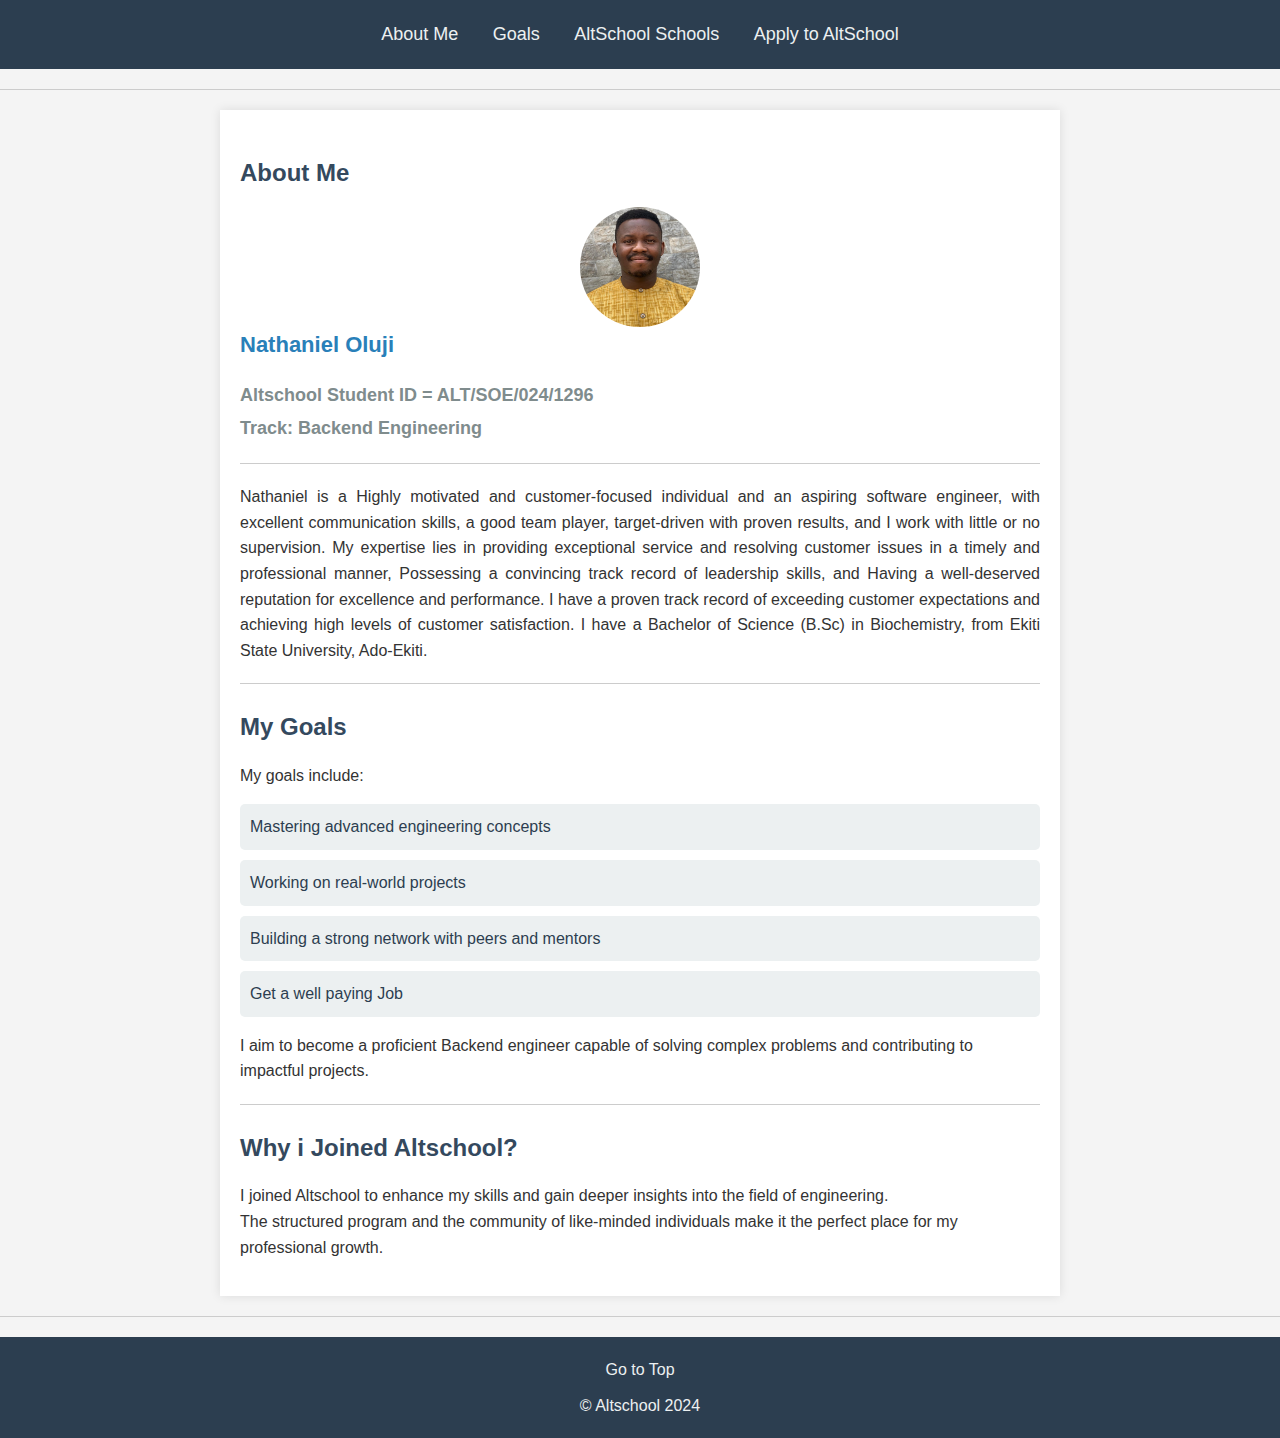
<file: Index.html>
<!DOCTYPE html>
<html lang="en">
<head>
    <meta charset="UTF-8">
    <meta name="viewport" content="width=device-width, initial-scale=1.0">
    <title>HTML Assignment</title>
    <link rel="stylesheet" href="./Assignment 1/Styles/index.css">
</head>
<body>
    <header id="Top">
        <nav>
            <a href="#about_me">About Me</a>
            <a href="#goals">Goals</a>
            <a href="../Assignment 2/table.html">AltSchool Schools</a>
            <a href="./Assignment 1/Form.html">Apply to AltSchool</a>
        </nav>
    </header>
    <hr>
    <main>
        <section id="about_me" class="about_me">
            <h3>About Me</h3>
            <img src="./Assignment 1/Img/my_photo.jpg" alt="photo">
            <h2>Nathaniel Oluji</h2>
            <h4>Altschool Student ID = ALT/SOE/024/1296</h4>
            <h4>Track: Backend Engineering</h4>
            <hr>
            <p id="justify">
                Nathaniel is a Highly motivated and customer-focused individual and an aspiring software engineer, with excellent communication skills, a good team player, target-driven with proven results, and I work with little or no supervision. My expertise lies in providing exceptional service and resolving customer issues in a timely and professional manner, Possessing a convincing track record of leadership skills, and Having a well-deserved reputation for excellence and performance. I have a proven track record of exceeding customer expectations and achieving high levels of customer satisfaction. I have a Bachelor of Science (B.Sc) in Biochemistry, from Ekiti State University, Ado-Ekiti.
            </p>
        </section>
        <hr>
        <section id="goals">
            <h3>My Goals</h3>
            <p>
            My goals include: 
            <ul>
                <li>Mastering advanced engineering concepts</li>
                <li>Working on real-world projects</li>
                <li>Building a strong network with peers and mentors</li>
                <li>Get a well paying Job</li>
            </ul>
            I aim to become a proficient Backend engineer capable of solving complex problems and contributing to impactful projects.
            </p>
        </section>
        <hr>
        <section>
            <h3>Why i Joined Altschool?</h3>
            <p>I joined Altschool to enhance my skills and gain deeper insights into the field of engineering. <br> The structured program and the community of like-minded individuals make it the perfect place for my professional growth.</p>
        </section>

    </main>
        <hr>
    <footer>
        <a href="#top">Go to Top</a>
        <p align="center">&copy; Altschool 2024</p>
      </footer>
</body>
</html>
</file>
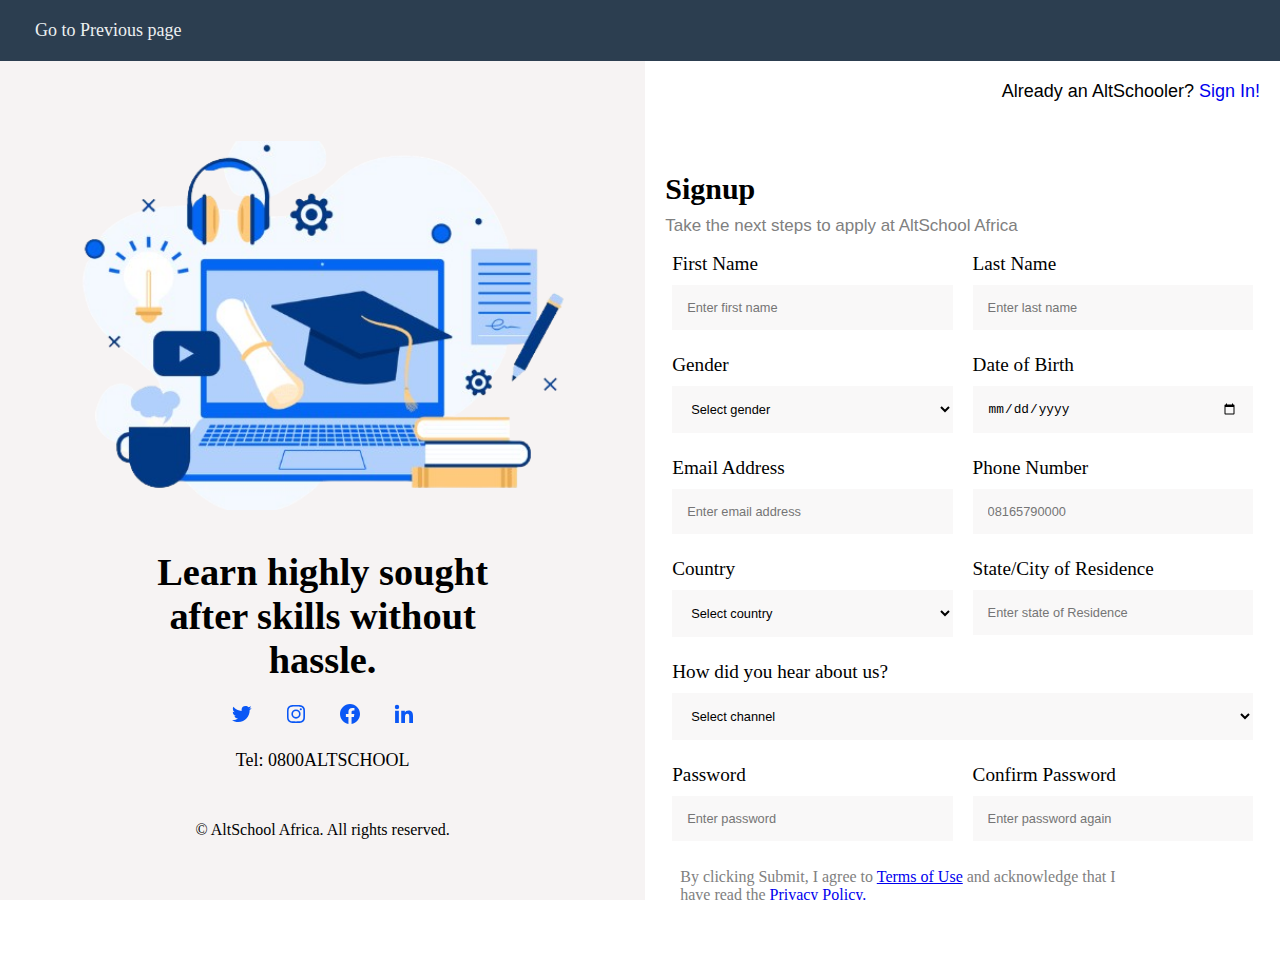
<file: Assignment 1/Form.html>
<!DOCTYPE html>
<html lang="en">
  <head>
    <meta charset="UTF-8" />
    <meta name="viewport" content="width=device-width, initial-scale=1.0" />
    <title>Alschool Application Form</title>
    <link rel="stylesheet" href="./Styles/form.css">
    <link
      href="https://unpkg.com/boxicons@2.1.4/css/boxicons.min.css"
      rel="stylesheet"
    />
  </head>
  <body>
    <header>
      <nav>
        <a href="../Index.html">Go to Previous page</a>
      </nav>
    </header>

    <main>
      <section class="logo-section">
        <div class="logo">
          <img src="./Img/altschool-img.png" alt="image" />
        </div>

        <div class="altschool-text">
          <h1>Learn highly sought after skills without hassle.</h1>

          <div class="icons">
            <span>
              <svg
                xmlns="http://www.w3.org/2000/svg"
                width="24"
                height="24"
                viewBox="0 0 24 24"
                style="fill: rgba(10, 87, 245, 1)"
              >
                <path
                  d="M19.633 7.997c.013.175.013.349.013.523 0 5.325-4.053 11.461-11.46 11.461-2.282 0-4.402-.661-6.186-1.809.324.037.636.05.973.05a8.07 8.07 0 0 0 5.001-1.721 4.036 4.036 0 0 1-3.767-2.793c.249.037.499.062.761.062.361 0 .724-.05 1.061-.137a4.027 4.027 0 0 1-3.23-3.953v-.05c.537.299 1.16.486 1.82.511a4.022 4.022 0 0 1-1.796-3.354c0-.748.199-1.434.548-2.032a11.457 11.457 0 0 0 8.306 4.215c-.062-.3-.1-.611-.1-.923a4.026 4.026 0 0 1 4.028-4.028c1.16 0 2.207.486 2.943 1.272a7.957 7.957 0 0 0 2.556-.973 4.02 4.02 0 0 1-1.771 2.22 8.073 8.073 0 0 0 2.319-.624 8.645 8.645 0 0 1-2.019 2.083z"
                ></path>
              </svg>
            </span>

            <span>
              <svg
                xmlns="http://www.w3.org/2000/svg"
                width="24"
                height="24"
                viewBox="0 0 24 24"
                style="fill: rgba(10, 87, 245, 1)"
              >
                <path
                  d="M11.999 7.377a4.623 4.623 0 1 0 0 9.248 4.623 4.623 0 0 0 0-9.248zm0 7.627a3.004 3.004 0 1 1 0-6.008 3.004 3.004 0 0 1 0 6.008z"
                ></path>
                <circle cx="16.806" cy="7.207" r="1.078"></circle>
                <path
                  d="M20.533 6.111A4.605 4.605 0 0 0 17.9 3.479a6.606 6.606 0 0 0-2.186-.42c-.963-.042-1.268-.054-3.71-.054s-2.755 0-3.71.054a6.554 6.554 0 0 0-2.184.42 4.6 4.6 0 0 0-2.633 2.632 6.585 6.585 0 0 0-.419 2.186c-.043.962-.056 1.267-.056 3.71 0 2.442 0 2.753.056 3.71.015.748.156 1.486.419 2.187a4.61 4.61 0 0 0 2.634 2.632 6.584 6.584 0 0 0 2.185.45c.963.042 1.268.055 3.71.055s2.755 0 3.71-.055a6.615 6.615 0 0 0 2.186-.419 4.613 4.613 0 0 0 2.633-2.633c.263-.7.404-1.438.419-2.186.043-.962.056-1.267.056-3.71s0-2.753-.056-3.71a6.581 6.581 0 0 0-.421-2.217zm-1.218 9.532a5.043 5.043 0 0 1-.311 1.688 2.987 2.987 0 0 1-1.712 1.711 4.985 4.985 0 0 1-1.67.311c-.95.044-1.218.055-3.654.055-2.438 0-2.687 0-3.655-.055a4.96 4.96 0 0 1-1.669-.311 2.985 2.985 0 0 1-1.719-1.711 5.08 5.08 0 0 1-.311-1.669c-.043-.95-.053-1.218-.053-3.654 0-2.437 0-2.686.053-3.655a5.038 5.038 0 0 1 .311-1.687c.305-.789.93-1.41 1.719-1.712a5.01 5.01 0 0 1 1.669-.311c.951-.043 1.218-.055 3.655-.055s2.687 0 3.654.055a4.96 4.96 0 0 1 1.67.311 2.991 2.991 0 0 1 1.712 1.712 5.08 5.08 0 0 1 .311 1.669c.043.951.054 1.218.054 3.655 0 2.436 0 2.698-.043 3.654h-.011z"
                ></path>
              </svg>
            </span>

            <span>
              <svg
                xmlns="http://www.w3.org/2000/svg"
                width="24"
                height="24"
                viewBox="0 0 24 24"
                style="fill: rgba(10, 87, 245, 1)"
              >
                <path
                  d="M12.001 2.002c-5.522 0-9.999 4.477-9.999 9.999 0 4.99 3.656 9.126 8.437 9.879v-6.988h-2.54v-2.891h2.54V9.798c0-2.508 1.493-3.891 3.776-3.891 1.094 0 2.24.195 2.24.195v2.459h-1.264c-1.24 0-1.628.772-1.628 1.563v1.875h2.771l-.443 2.891h-2.328v6.988C18.344 21.129 22 16.992 22 12.001c0-5.522-4.477-9.999-9.999-9.999z"
                ></path>
              </svg>
            </span>

            <span>
              <svg
                xmlns="http://www.w3.org/2000/svg"
                width="24"
                height="24"
                viewBox="0 0 24 24"
                style="fill: rgba(10, 87, 245, 1)"
              >
                <circle cx="4.983" cy="5.009" r="2.188"></circle>
                <path
                  d="M9.237 8.855v12.139h3.769v-6.003c0-1.584.298-3.118 2.262-3.118 1.937 0 1.961 1.811 1.961 3.218v5.904H21v-6.657c0-3.27-.704-5.783-4.526-5.783-1.835 0-3.065 1.007-3.568 1.96h-.051v-1.66H9.237zm-6.142 0H6.87v12.139H3.095z"
                ></path>
              </svg>
            </span>
          </div>

          <nav>
            <a href="Tel: 0800ALTSCHOOL">Tel: 0800ALTSCHOOL</a>
          </nav>

          <footer>
            <p>&copy; AltSchool Africa. All rights reserved.</p>
          </footer>
        </div>
      </section>

      <section class="form-section">
        <p class="signing">Already an AltSchooler? <a href="#">Sign In!</a></p>

        <h2>Signup</h2>
        <p class="text-write">Take the next steps to apply at AltSchool Africa</p>
        <form>
          <div class="text">
            <div class="label-input">
              <label for="name">First Name</label>
              <input
                type="text"
                id="name"
                name="name"
                required
                placeholder="Enter first name"
              />
            </div>
           
            <div class="label-input">
              <label for="name">Last Name</label>
              <input
                type="text"
                id="name"
                name="name"
                required
                placeholder="Enter last name"
              />
            </div>
          </div>

          <div class="text">
            <div class="label-input">
              <label for="gender">Gender</label>
              <select id="gender" name="gender" required autofocus>
                <option value="Select Gender">Select gender</option>
                <option value="male">Male</option>
                <option value="female">Female</option>
              </select>
            </div>

            <div class="label-input">
              <label for="dob">Date of Birth</label>
              <input type="date" id="dob" name="dob" required />
            </div>
          </div>

          <div class="text">
            <div class="label-input">
              <label for="email">Email Address</label>
              <input
                type="email"
                id="email"
                name="email"
                required
                placeholder="Enter email address"
              />
            </div>
            
            <div class="label-input">
              <label for="phone">Phone Number</label>
              <input
                type="Phone number"
                id="phone"
                name="phone"
                required
                placeholder="08165790000"
              />
            </div>
          </div>

          <div class="text">
            <div class="label-input">
              <label for="Country">Country</label>
              <select id="Country" name="Country" required autofocus>
                <option value="Select country">Select country</option>
                <option value="Nigeria">Nigeria</option>
                <option value="Ghana">Ghana</option>
                <option value="Togo">Togo</option>
                <option value="Canada">Canada</option>
                <option value="France">France</option>
                <option value="United States of America">
                  United States of America
                </option>
                <option value="Other Parts of the world">
                  Other Parts of the world
                </option>
              </select>
            </div>

            <div class="label-input">
              <label for="State">State/City of Residence</label>
              <input
                type="text"
                id="State"
                name="State of residence"
                required
                placeholder="Enter state of Residence"
              />
            </div>
          </div>

          <div class="text">
            <div class="label-input">
              <label for="Hear">How did you hear about us?</label>
              <select
                id="Hear"
                name="How did you hear about us?"
                required
                autofocus
              >
                <option value="Select Channel">Select channel</option>
                <option value="Twitter">Twitter</option>
                <option value="Facebook">Facebook</option>
                <option value="Linkedin">Linkedin</option>
                <option value="Friend">Friend</option>
                <option value="Whatsapp">Whatsapp</option>
                <option value="Instagram">Instagram</option>
                <option value="Bill board">Bill board</option>
                <option value="Sales Officer">Sales Officer</option>
                <option value="Other">Other</option>
              </select>
            </div>
          </div>

          <div class="text">
            <div class="label-input">
              <label for="Password">Password</label>
              <input
                type="Password"
                id="Password"
                name="Password"
                required
                placeholder="Enter password"
              />
              </div>
  
              <div class="label-input">
              <label for="Confirm Password">Confirm Password</label>
              <input
                type="password"
                id="Confirm Password"
                name="Password"
                required
                placeholder="Enter password again"
              />
            </div>
          </div>

          <p class="submit-text">
            By clicking Submit, I agree to <a href="#">Terms of Use</a>
            and acknowledge that I <br />have read the
            <a href="#">Privacy Policy.</a>
          </p>
          <div>
            <button type="submit" class="form-btn">Submit <i class="bx bx-right-arrow-alt"></i>
            </button>
          </div>
        </form>
      </section>
    </main>
  </body>
</html>
</file>
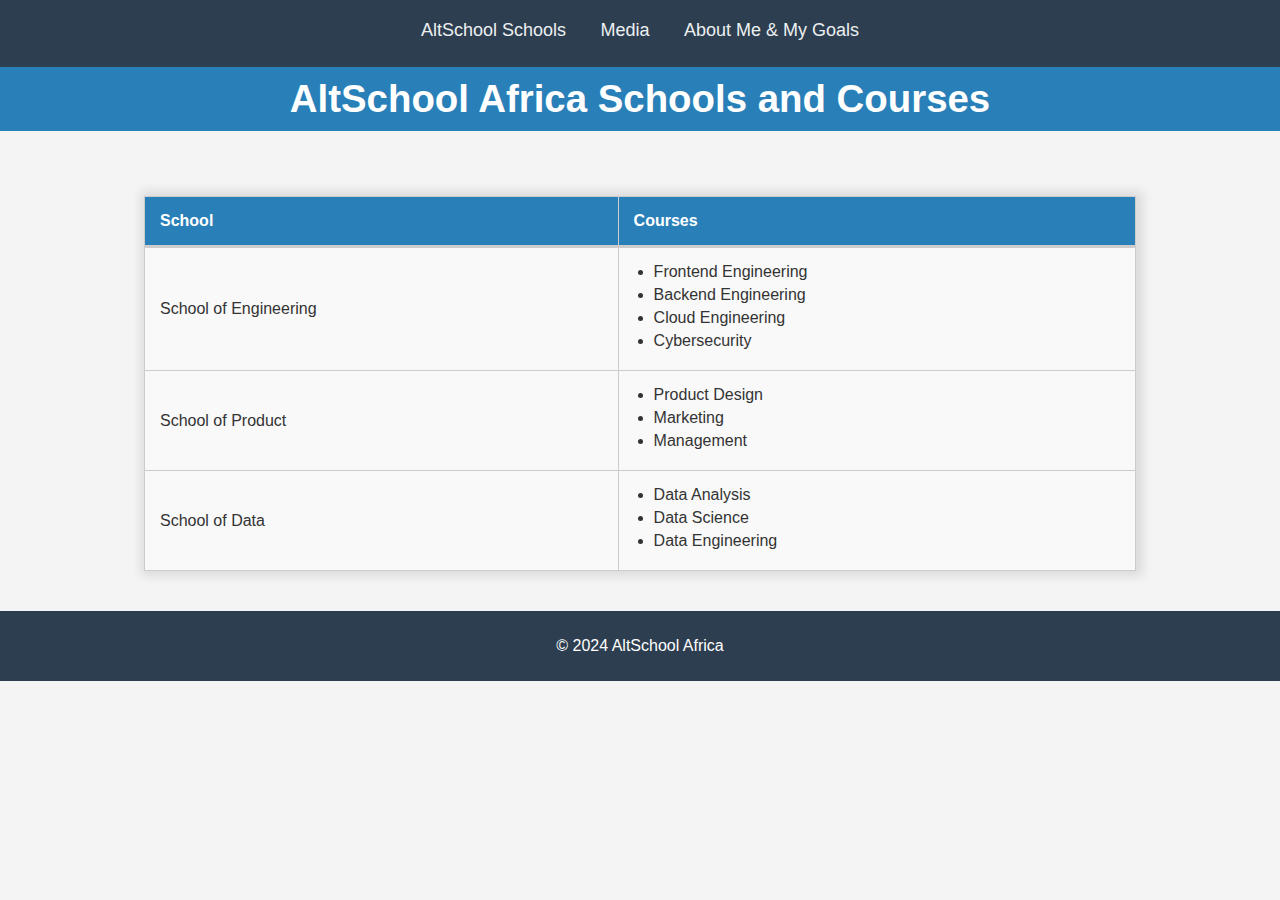
<file: Assignment 2/table.html>
<!DOCTYPE html>
<html lang="en">
<head>
    <meta charset="UTF-8">
    <meta name="viewport" content="width=device-width, initial-scale=1.0">
    <title>AltSchool Courses</title>
    <link rel="stylesheet" href="./styles/table.css">
</head>
<body>
    <header>
        <nav>
            <a href="./table.html">AltSchool Schools</a>
            <a href="./media.html">Media</a>
            <a href="../Index.html">About Me & My Goals</a>
        </nav>
        <h1>AltSchool Africa Schools and Courses</h1>
    </header>

    <main>
        <table>
            <thead>
                <tr>
                    <th>School</th>
                    <th>Courses</th>
                </tr>
            </thead>
            <tbody>
                <tr>
                    <td>School of Engineering</td>
                    <td>
                        <ul>
                            <li>Frontend Engineering</li>
                            <li>Backend Engineering</li>
                            <li>Cloud Engineering</li>
                            <li>Cybersecurity</li>
                        </ul>
                    </td>
                </tr>
                <tr>
                    <td>School of Product</td>
                    <td>
                        <ul>
                            <li>Product Design</li>
                            <li>Marketing</li>
                            <li>Management</li>
                        </ul>
                    </td>
                </tr>
                <tr>
                    <td>School of Data</td>
                    <td>
                        <ul>
                            <li>Data Analysis</li>
                            <li>Data Science</li>
                            <li>Data Engineering</li>
                        </ul>
                    </td>
                </tr>
            </tbody>
        </table>
    </main>

    <footer>
        <p>&copy; 2024 AltSchool Africa</p>
    </footer>
</body>
</html>
</file>
<file: Assignment 1/Styles/index.css>
body {
    font-family: Arial, sans-serif;
    line-height: 1.6;
    color: #333;
    margin: 0;
    padding: 0;
    background-color: #f4f4f4;
}

/* Header Styles */
header {
    background-color: #2c3e50;
    padding: 20px 0;
    text-align: center;
}

/* nav a {
    color: #ecf0f1;
    text-decoration: none;
    margin: 0 15px;
    font-size: 18px;
    transition: 0.5s ease-in;
    transform: scale(2);
}

nav a:hover {
    color: #2980b9;
    
} */

nav a {
    color: #ecf0f1;
    text-decoration: none;
    margin: 0 15px;
    font-size: 18px;
    transition: font-size 0.7s ease-in-out, color 0.3s ease-in; /* Smooth transition for scaling and color */
}

nav a:hover {
    color: #2980b9;
    font-size: 20px;
}


hr {
    border: 0;
    height: 1px;
    background: #ccc;
    margin: 20px 0;
}

/* Main Content Styles */
main {
    width: 90%;
    max-width: 800px;
    margin: 20px auto;
    background: #fff;
    padding: 20px;
    box-shadow: 0 0 10px rgba(0, 0, 0, 0.1);
}

h3 {
    color: #34495e;
    font-size: 24px;
    margin-bottom: 15px;
}

h2 {
    color: #2980b9;
    font-size: 22px;
    margin-top: 0;
}

h4 {
    color: #7f8c8d;
    font-size: 18px;
    margin: 5px 0;
}

p {
    font-size: 16px;
    line-height: 1.6;
}

/* Image Styling */
.about_me img {
    border-radius: 50%;
    display: block;
    margin: 0 auto;
    height: 120px; 
    width: 120px;
}

/* List Styling */
ul {
    list-style: none;
    padding: 0;
}

ul li {
    background: #ecf0f1;
    color: #2c3e50;
    margin-bottom: 10px;
    padding: 10px;
    border-radius: 5px;
}

ul li:hover {
    background: #bdc3c7;
}

/* Footer Styles */
footer {
    background-color: #2c3e50;
    color: #ecf0f1;
    text-align: center;
    padding: 20px 0;
    margin-top: 20px;
}

footer a {
    color: #ecf0f1;
    text-decoration: none;
}

footer a:hover {
    color: #2980b9;
}

footer p {
    margin: 10px 0 0;
}

/* Media Queries */
@media (max-width: 750px) {
   main{
    max-width: 80%;
   }
}

#justify {
    text-align: justify;
}
</file>
<file: Assignment 1/Styles/form.css>
* {
    padding: 0;
    margin: 0;
    box-sizing: border-box;
  }
  
  body,
  html {
    height: 100%;
    overflow: hidden; /*Prevents the body from scrolling */
  }
  
  header{
      padding: 20px;
      background-color: #2c3e50;
  }

  nav a{
    color: #ecf0f1;
    text-decoration: none;
    margin: 0 15px;
    font-size: 18px;
    transition: color 0.2s ease-in, font-size 0.8s ease-in-out;
}

nav a:hover {
  color: #2980b9;
  font-size: 22px;
}
  
  main {
    display: flex;
    width: 100%;
    height: 100vh;
  }
  
  .logo-section {
    padding: 5rem 30px 30px 30px;
    margin: 0 auto;
    width: 100%;
    background-color: rgba(184, 153, 158, 0.123);
    /* position: sticky; */
    top: 0;
    overflow-y: auto;
  }
  
  .logo-section::-webkit-scrollbar,
  .form-section::-webkit-scrollbar {
    display: none;
  }
  
  .logo {
    text-align: center;
    width: 100%;
  }
  
  .logo img {
    width: 500px;
    width: 100%; /* Make the image width responsive */
    max-width: 500px; /* Set a maximum width */
    height: auto; /* Maintain aspect ratio */
    display: block;
    margin: 0 auto;
  }
  
  .altschool-text {
    margin-top: 40px;
    display: flex;
    flex-direction: column;
    align-items: center;
    justify-content: space-between;
    gap: 20px;
  }
  
  .altschool-text h1 {
    text-align: center;
    font-size: 3vw; /* Rsponsive font size */
    max-width: 65%;
    min-width: 20px;
  }
  
  .icons {
    display: flex;
    gap: 30px;
  }
  
  .altschool-text nav{
      margin-bottom: 30px;
  }
  
  .altschool-text nav a {
    color: black;
    text-decoration: none;
  }
  
  .form-section {
    width: 100%;
    top: 0;
    padding: 20px;
    flex-grow: 1; /* Takes up remaining space */
    overflow-y: auto; /* Allows it to scroll independently */
  }
  
  .form-section .signing {
    text-align: right;
    font-size: 18px;
    font-family: "Franklin Gothic Medium", "Arial Narrow", Arial, sans-serif;
    margin-bottom: 70px;
  }
  
  .form-section .signing a {
    text-decoration: none;
  }
  
  .form-section h2 {
    font-size: 30px;
  }
  
  .form-section .text-write {
    margin: 10px 0;
    font-size: 17px;
    color: gray;
    font-family: Arial, Helvetica, sans-serif;
  }
  
  .form-section form .text {
    /* border: 2px solid green; */
    padding: 7px;
    margin-top: 10px;
    display: flex;
    gap: 20px;
  }
  
  form .text label {
    /* font-size: 20px; */
    margin-bottom: 10px;
    font-size: 1.5vw; /* Responsive font size */
    max-width: 100%;
    min-width: 50px;
  }
  
  form .text .label-input {
    display: flex;
    width: 100%;
    flex-direction: column;
    /* border: 2px solid red; */
  }
  
  .label-input input,
  .label-input select {
    background-color: rgba(196, 184, 184, 0.103);
    padding: 15px;
    border: none;
    outline: none;
    transition: 0.1s ease-in;
    font-size: 1vw; /* Responsive font size */
    max-width: 100%; /* Prevent overflow */
    min-width: 50px;
  }
  
  .label-input input:hover,
  .label-input select:hover {
    border: 2px solid #2980b9;
    outline: none;
  }
  
  .submit-text{
      /* font-size: 1.5vw; vw means view width */
      max-width: 80%;
      min-width: 20px;
      color: gray;
      margin-top: 20px;
      margin-left: 15px;
      margin-bottom: 15px;
  }
  
  .form-btn{
      margin-left: 15px;
      padding: 15px;
      width: 100%;
      max-width: 95%;
      background-color: #2980b9;
      border: none;
      outline: none;
      font-size: 20px;
      margin-top: 15px;
      margin-bottom: 6rem;
      color: #fff;
  }
</file>
<file: Assignment 2/styles/table.css>
body {
    font-family: Arial, sans-serif;
    margin: 0;
    padding: 0;
    background-color: #f4f4f4;
    color: #333;
    text-align: center;
}

header {
    position: relative;
    text-align: center;
    background: #2c3e50;
}

header nav{
    padding: 20px 10px 0 10px;
}

nav a {
    color: #ecf0f1;
    text-decoration: none;
    margin: 0 15px;
    font-size: 18px;
    transition: font-size 0.7s ease-in-out, color 0.3s ease-in; /* Smooth transition for scaling and color */
}

nav a:hover {
    color: #2980b9;
    font-size: 20px;
}

header h1{
    background-color: #2980b9;
    font-size: 3vw;
    color: white;
    position: sticky;
    bottom: 0;
    padding: 10px;
}

main {
    padding: 20px;
    overflow: hidden;
}

table {
    width: 80%;
    margin: 20px auto;
    border-collapse: collapse;
    background-color: white;
    box-shadow: 2px 0 10px 5px rgba(0, 0, 0, 0.1);
    border: 1px solid #ccc; /* Add a border around the entire table */
}

th, td {
    padding: 15px;
    text-align: left;
    border: 1px solid #ccc; /* Add borders between cells */
}

th {
    background-color: #2980b9;
    color: white;
    border-bottom: 3px solid #ccc; /* Add a thicker border below header cells */
}

td {
    background-color: #f9f9f9; /* Add a light background color to table cells */
}

tr:hover td {
    background-color: #f1f1f1; /* Highlight row on hover */
}

ul {
    list-style-type: disc;
    margin: 0;
    padding-left: 20px;
}

ul li {
    margin-bottom: 5px;
}

footer {
    background-color: #2c3e50;
    color: white;
    padding: 10px 0;
    width: 100%;
    bottom: 0;
}
</file>
